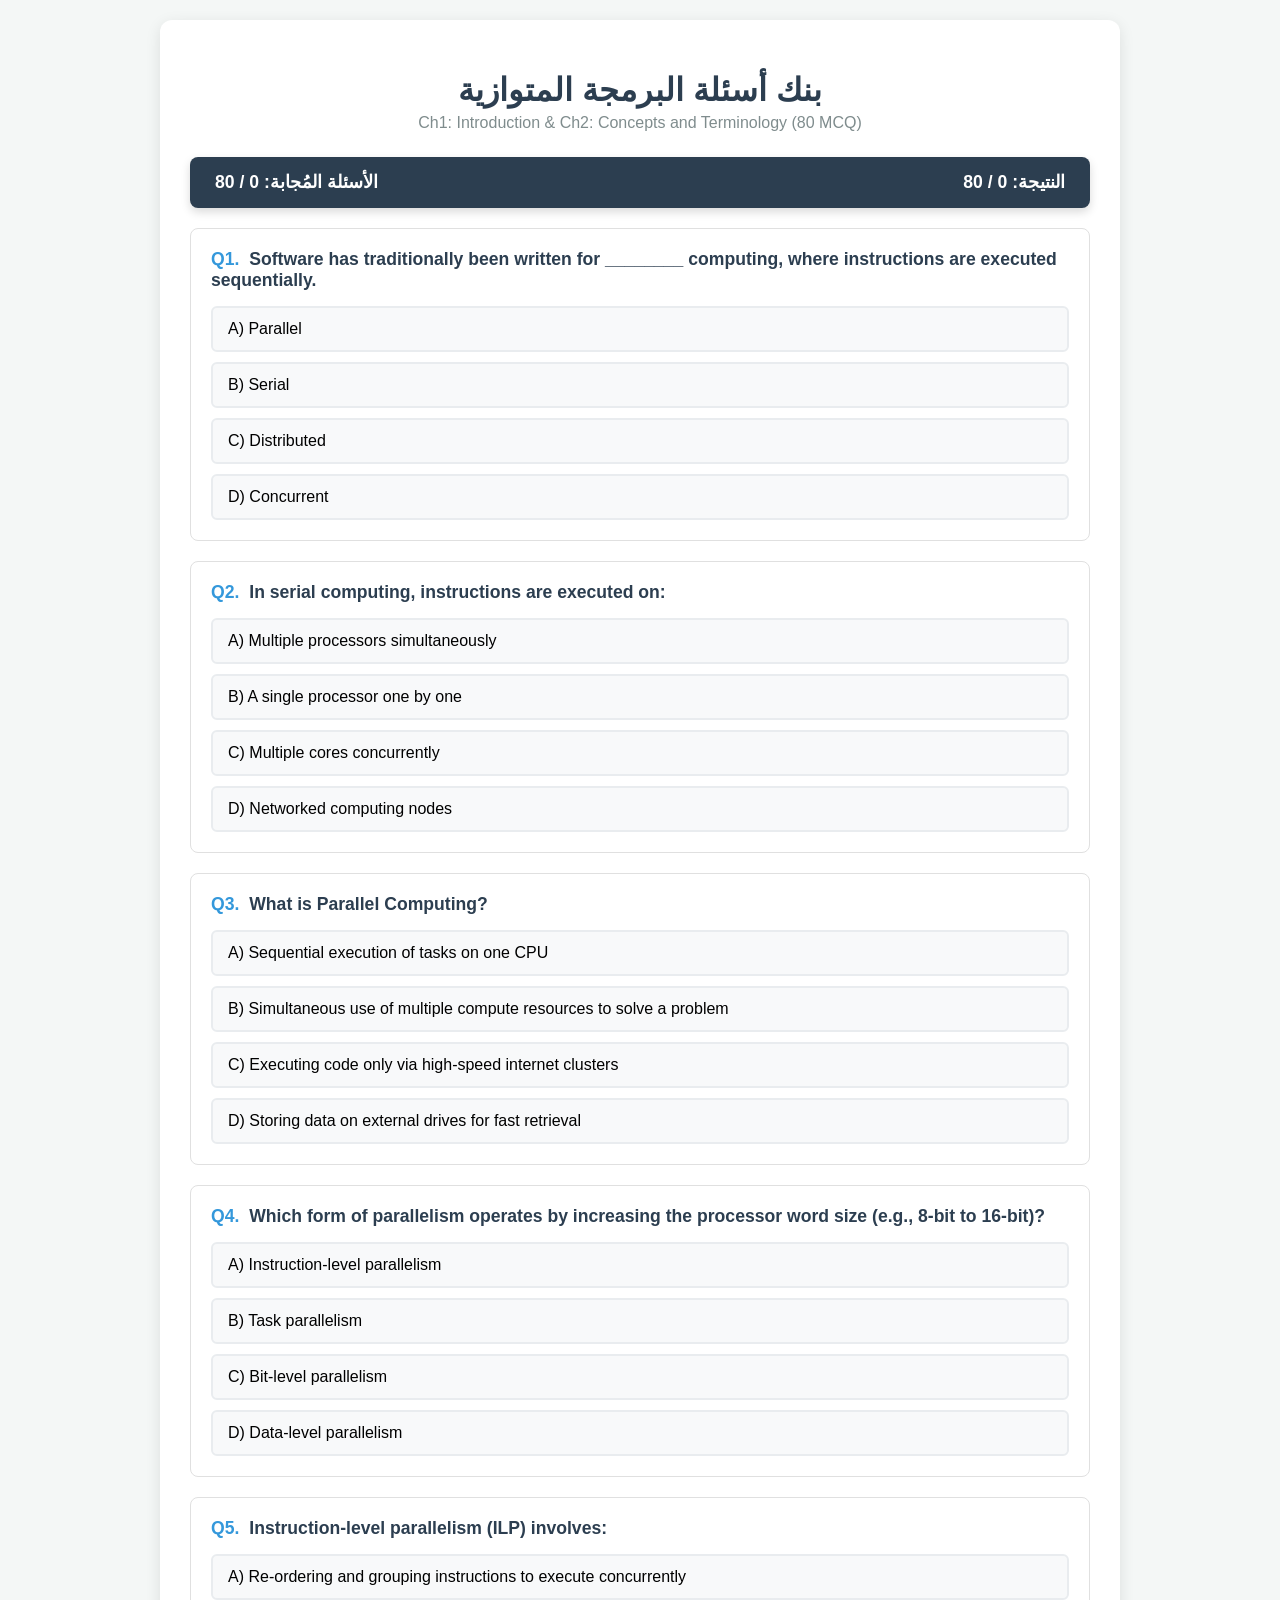
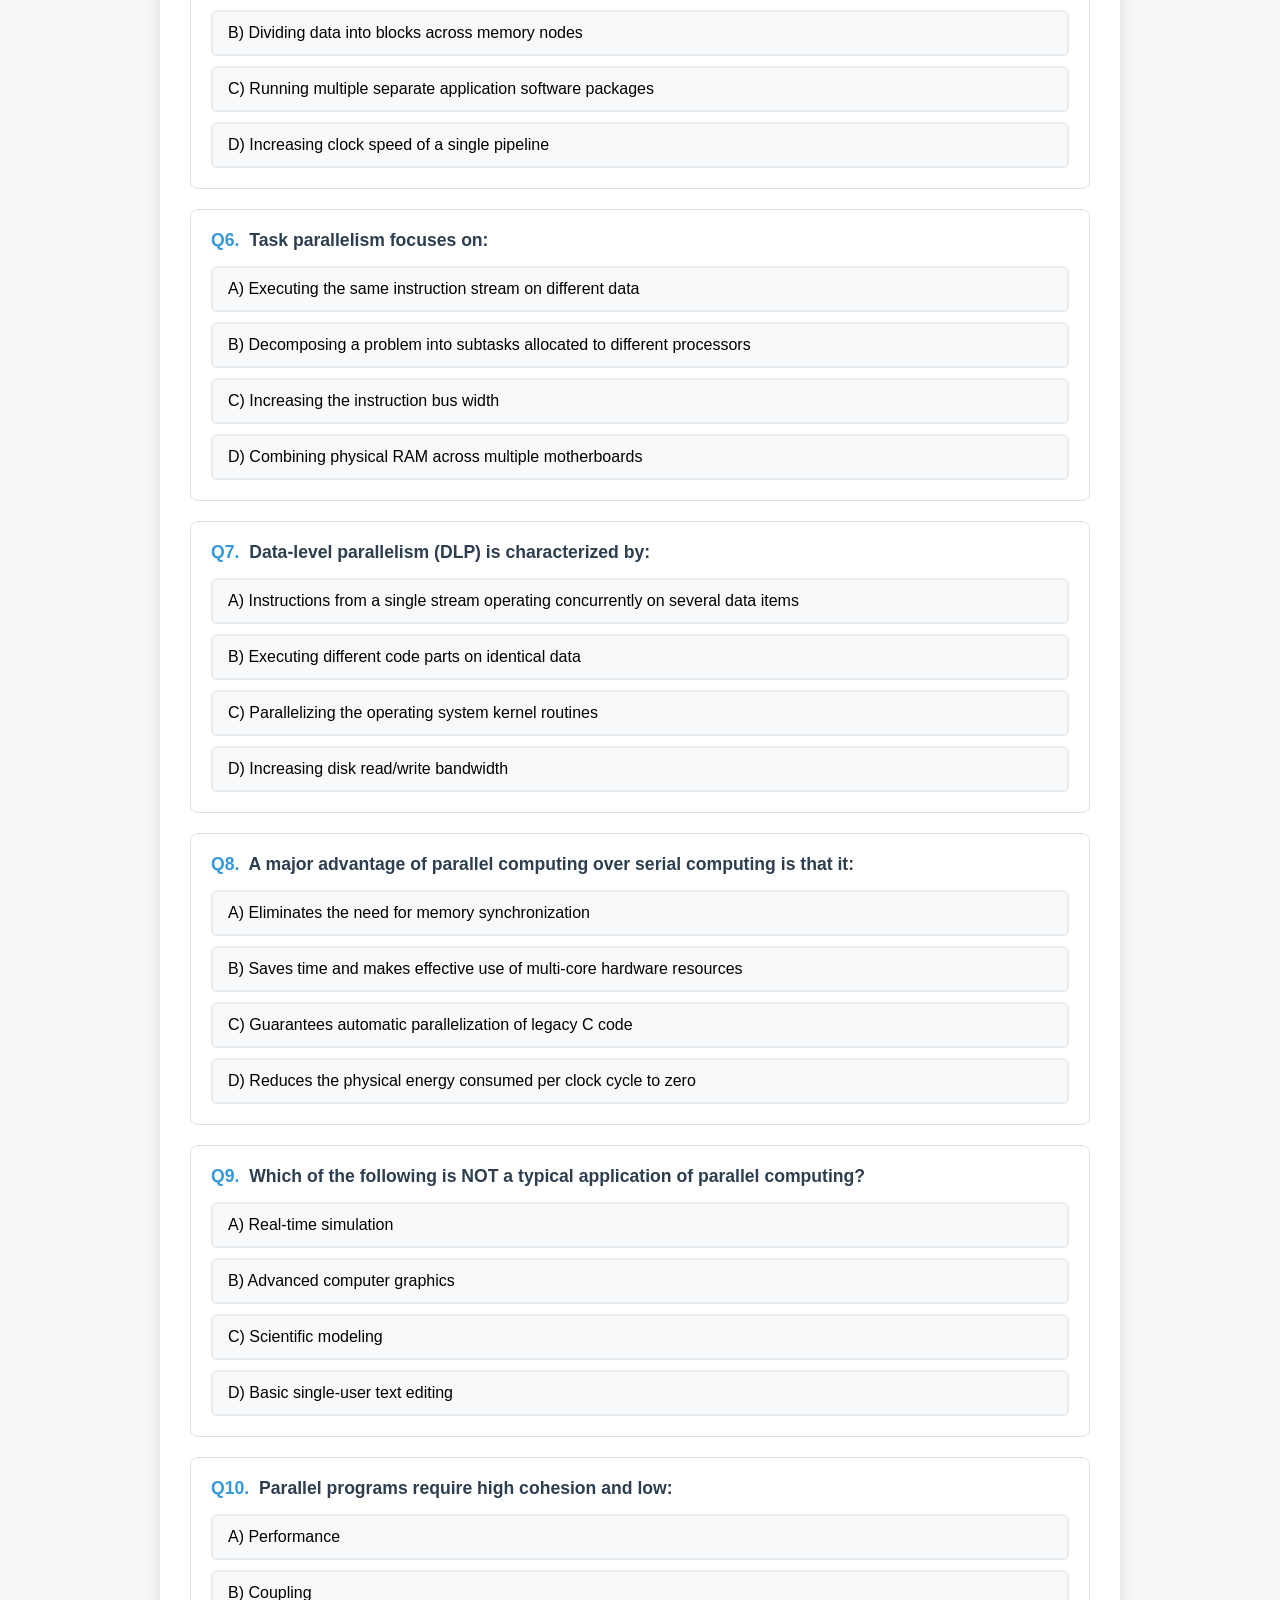
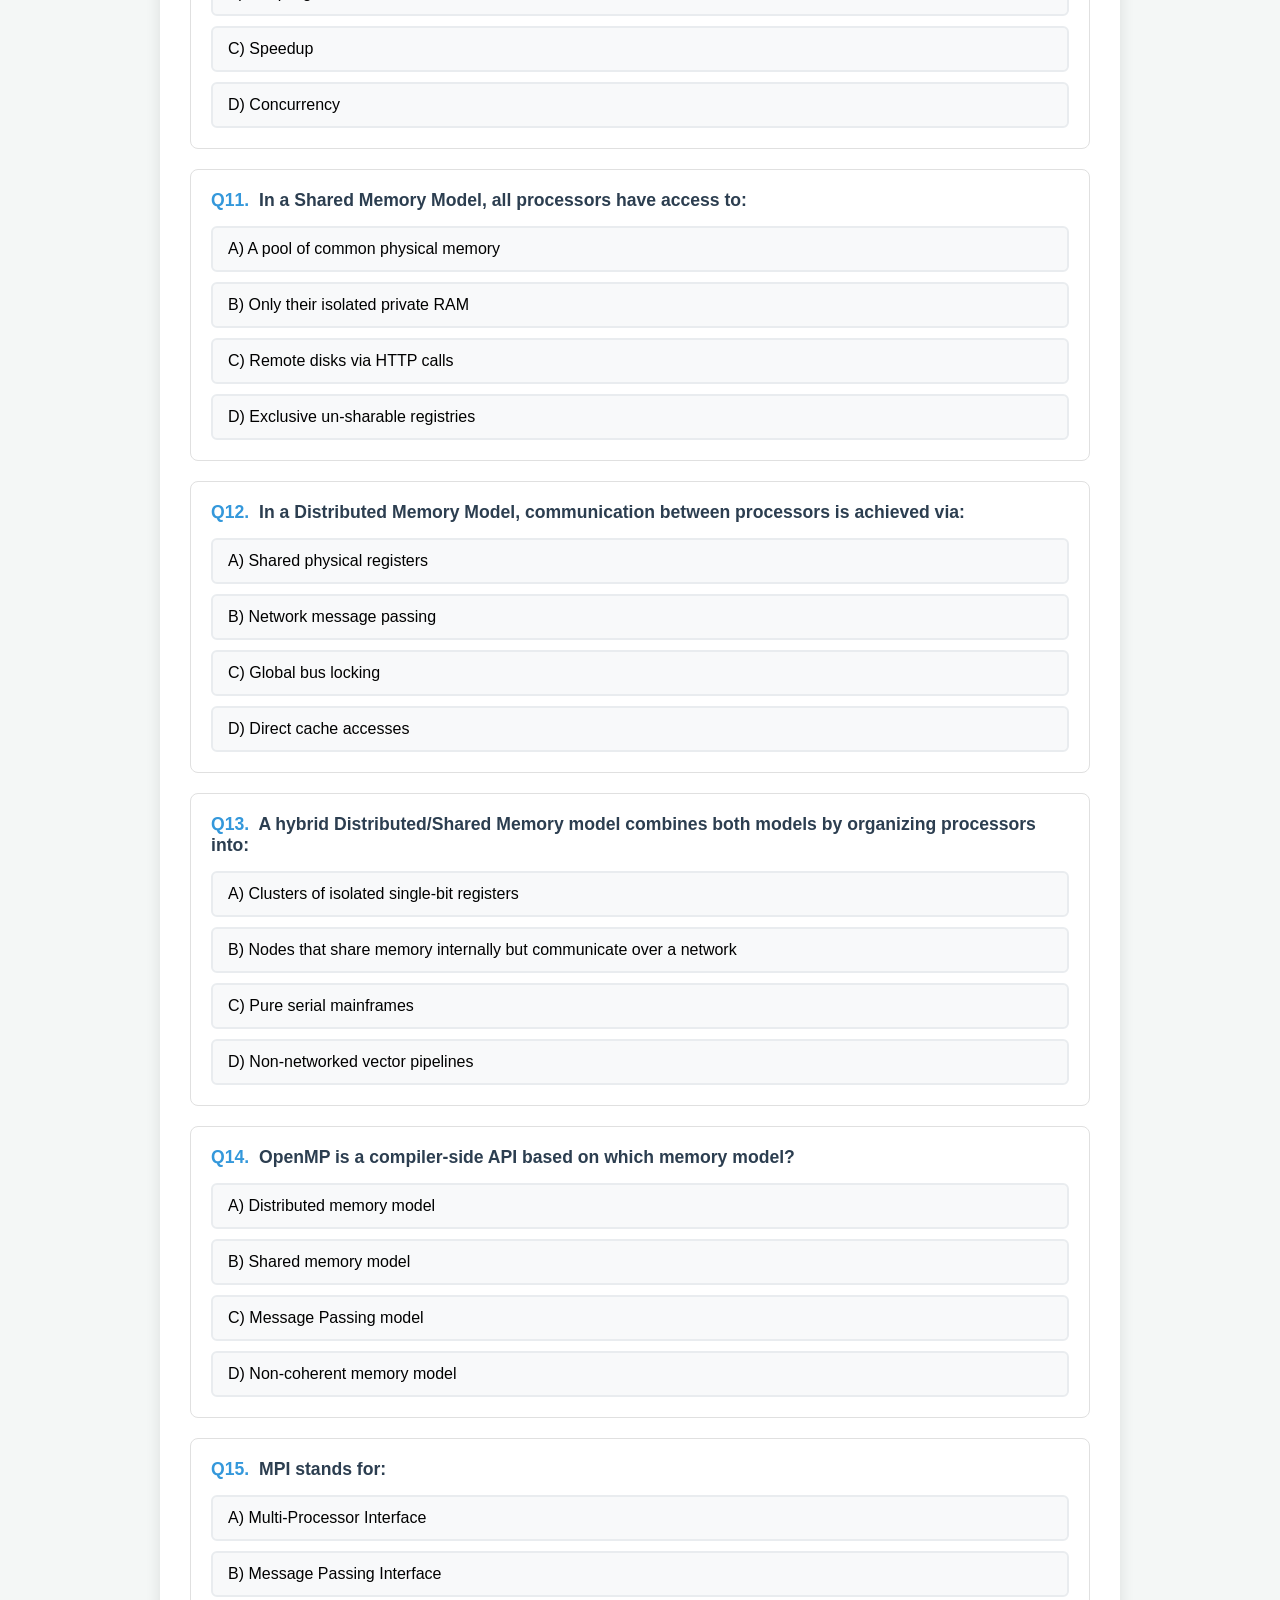
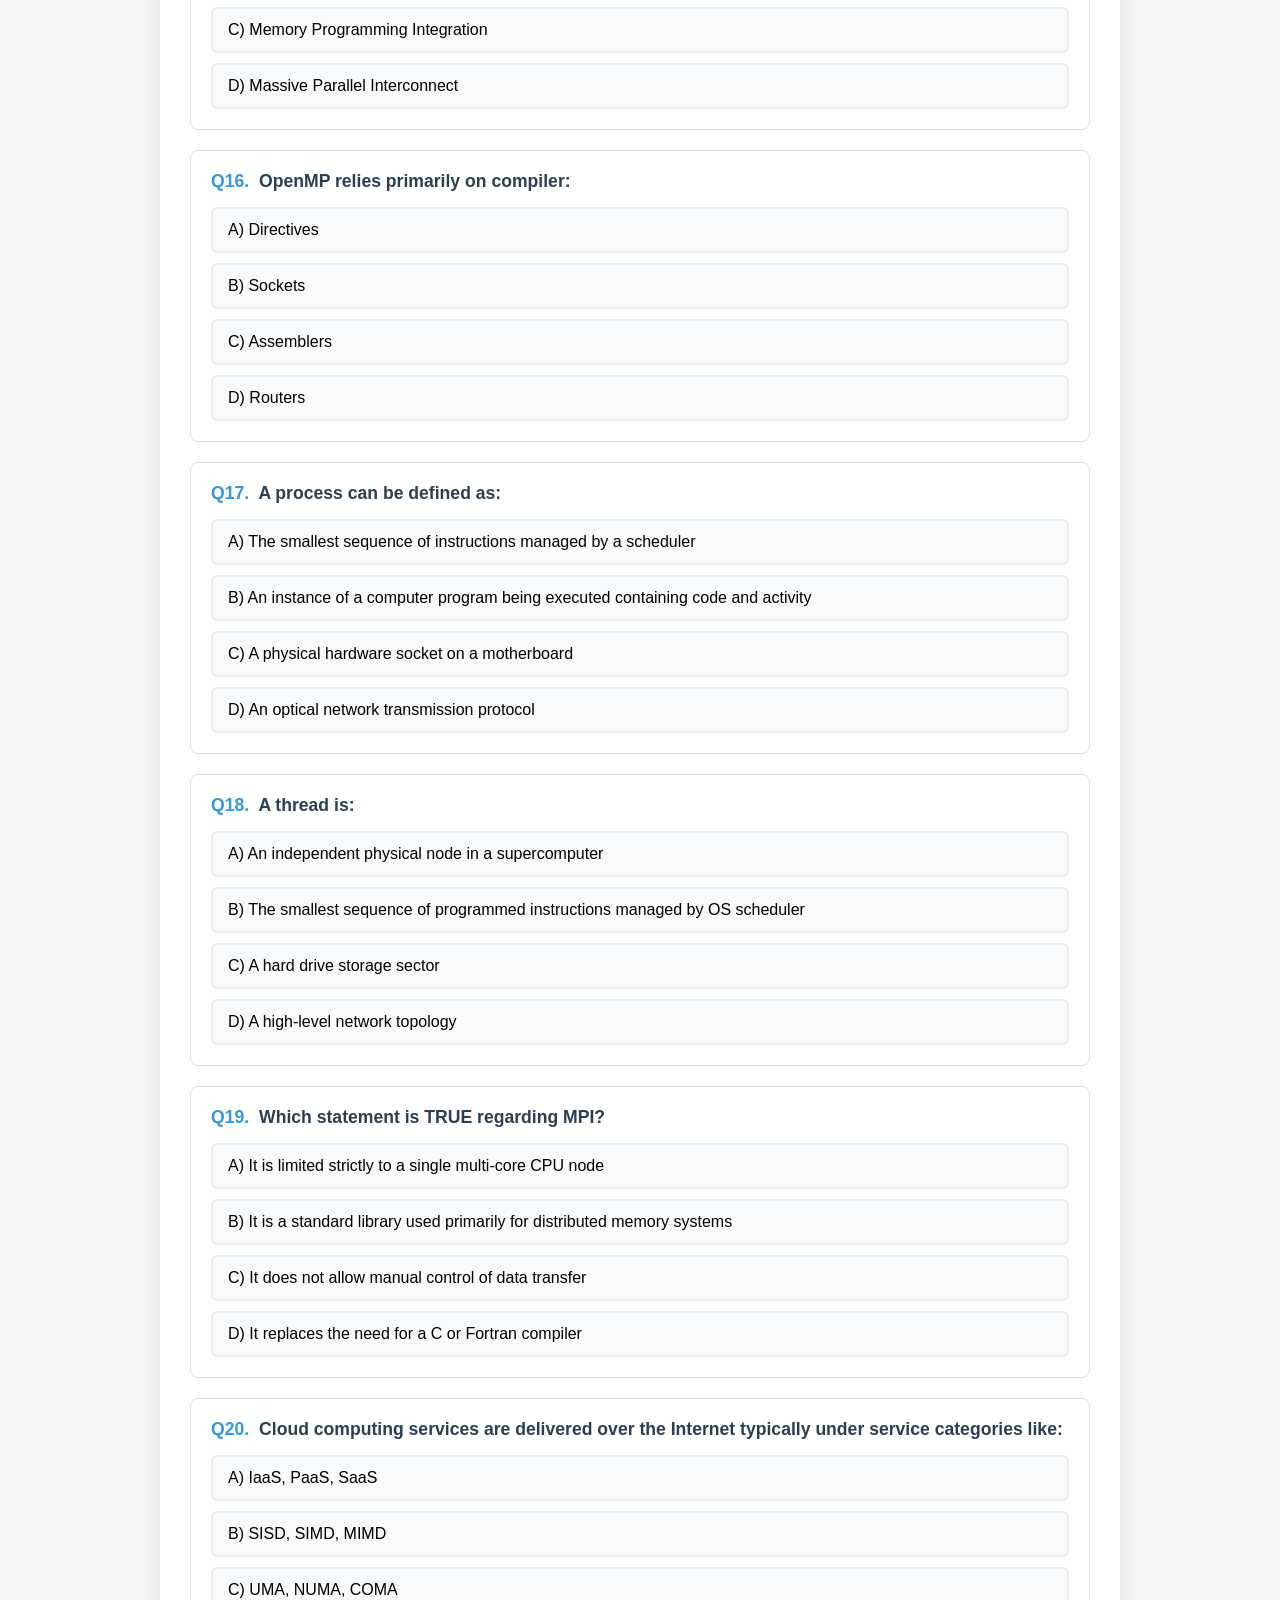
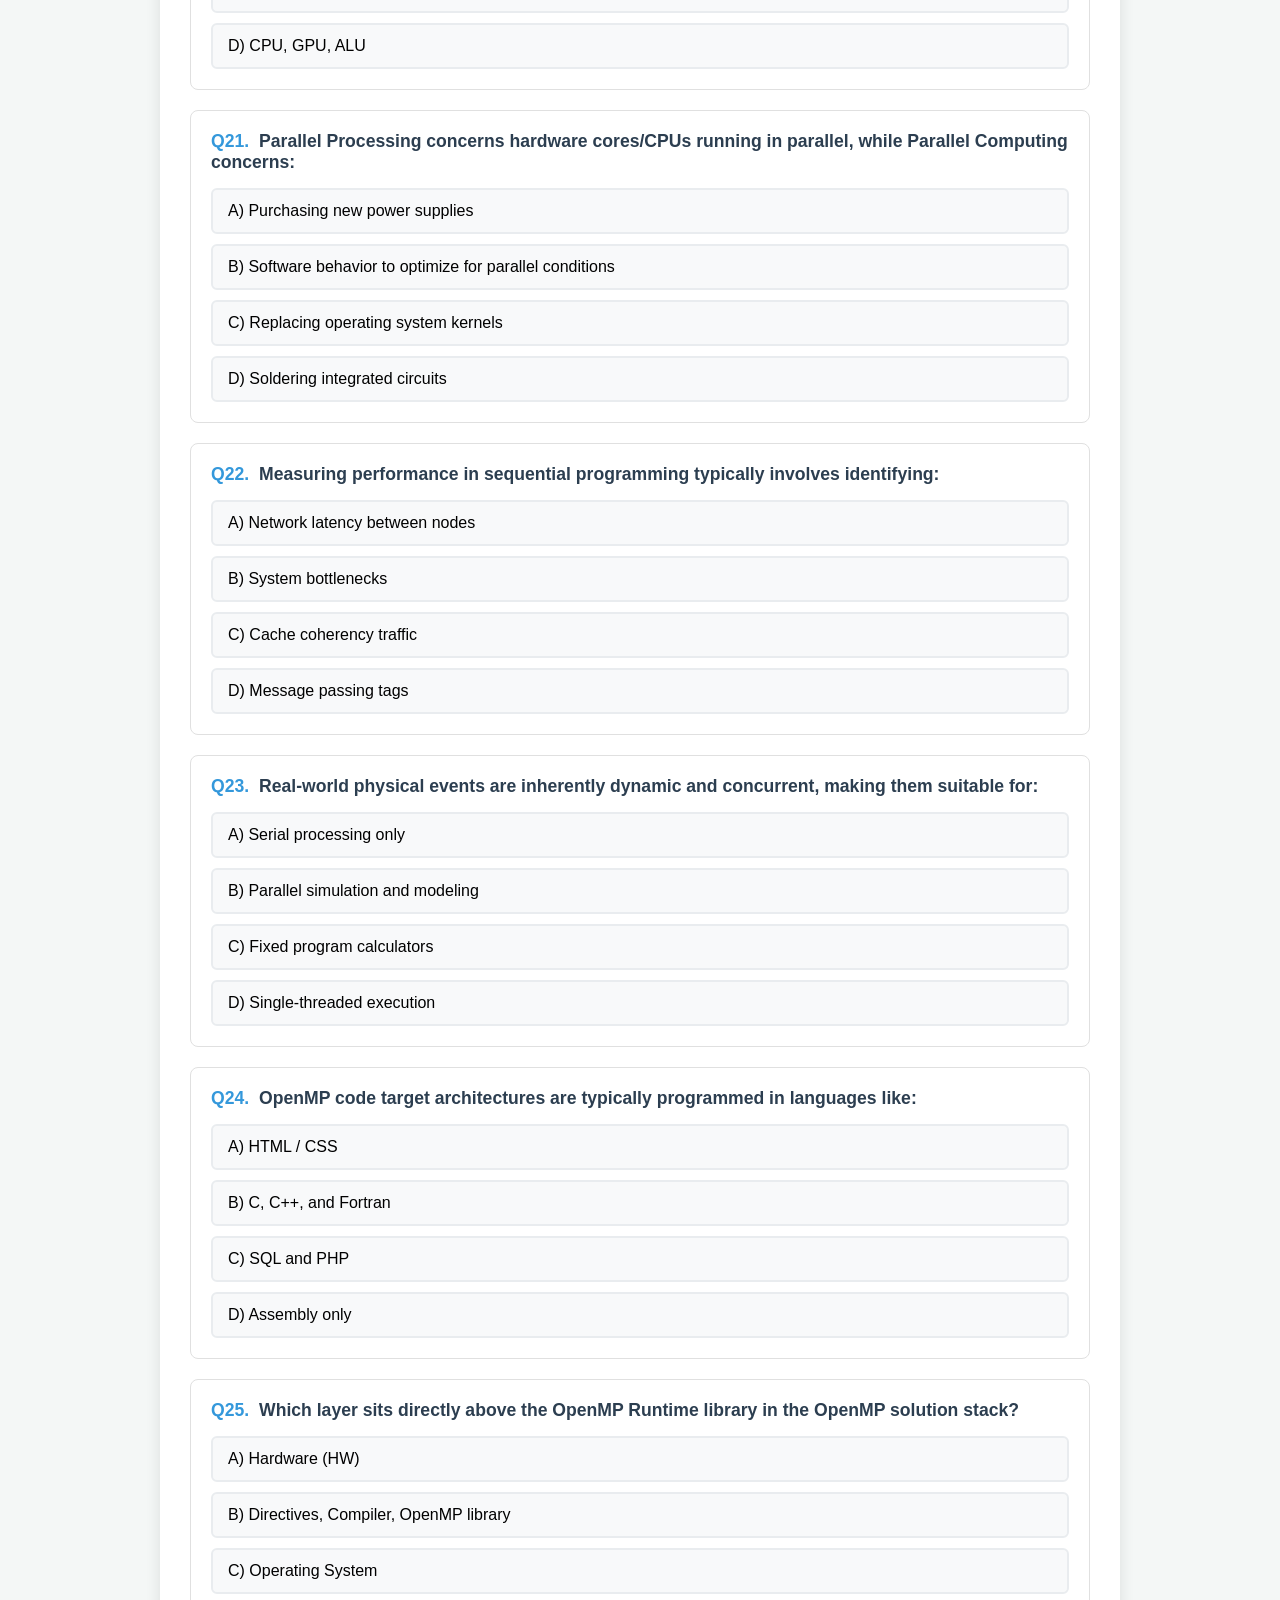
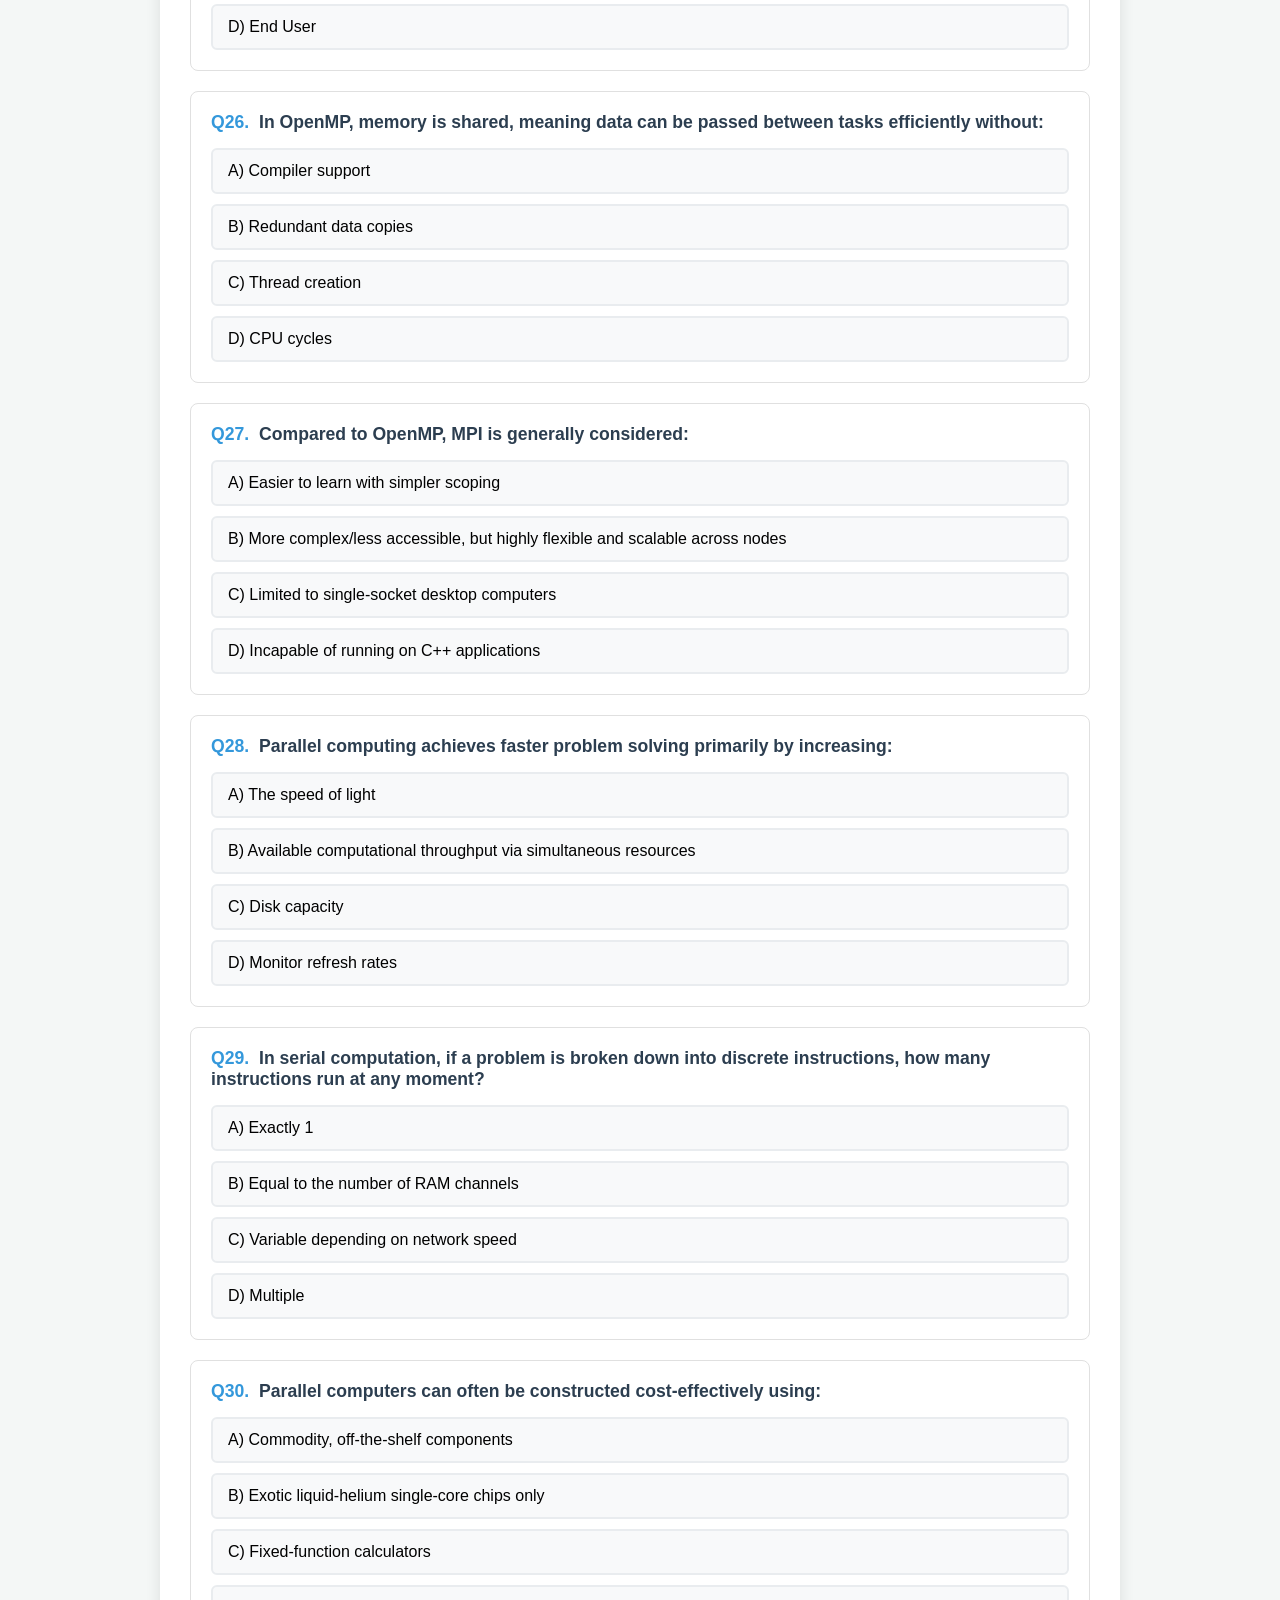
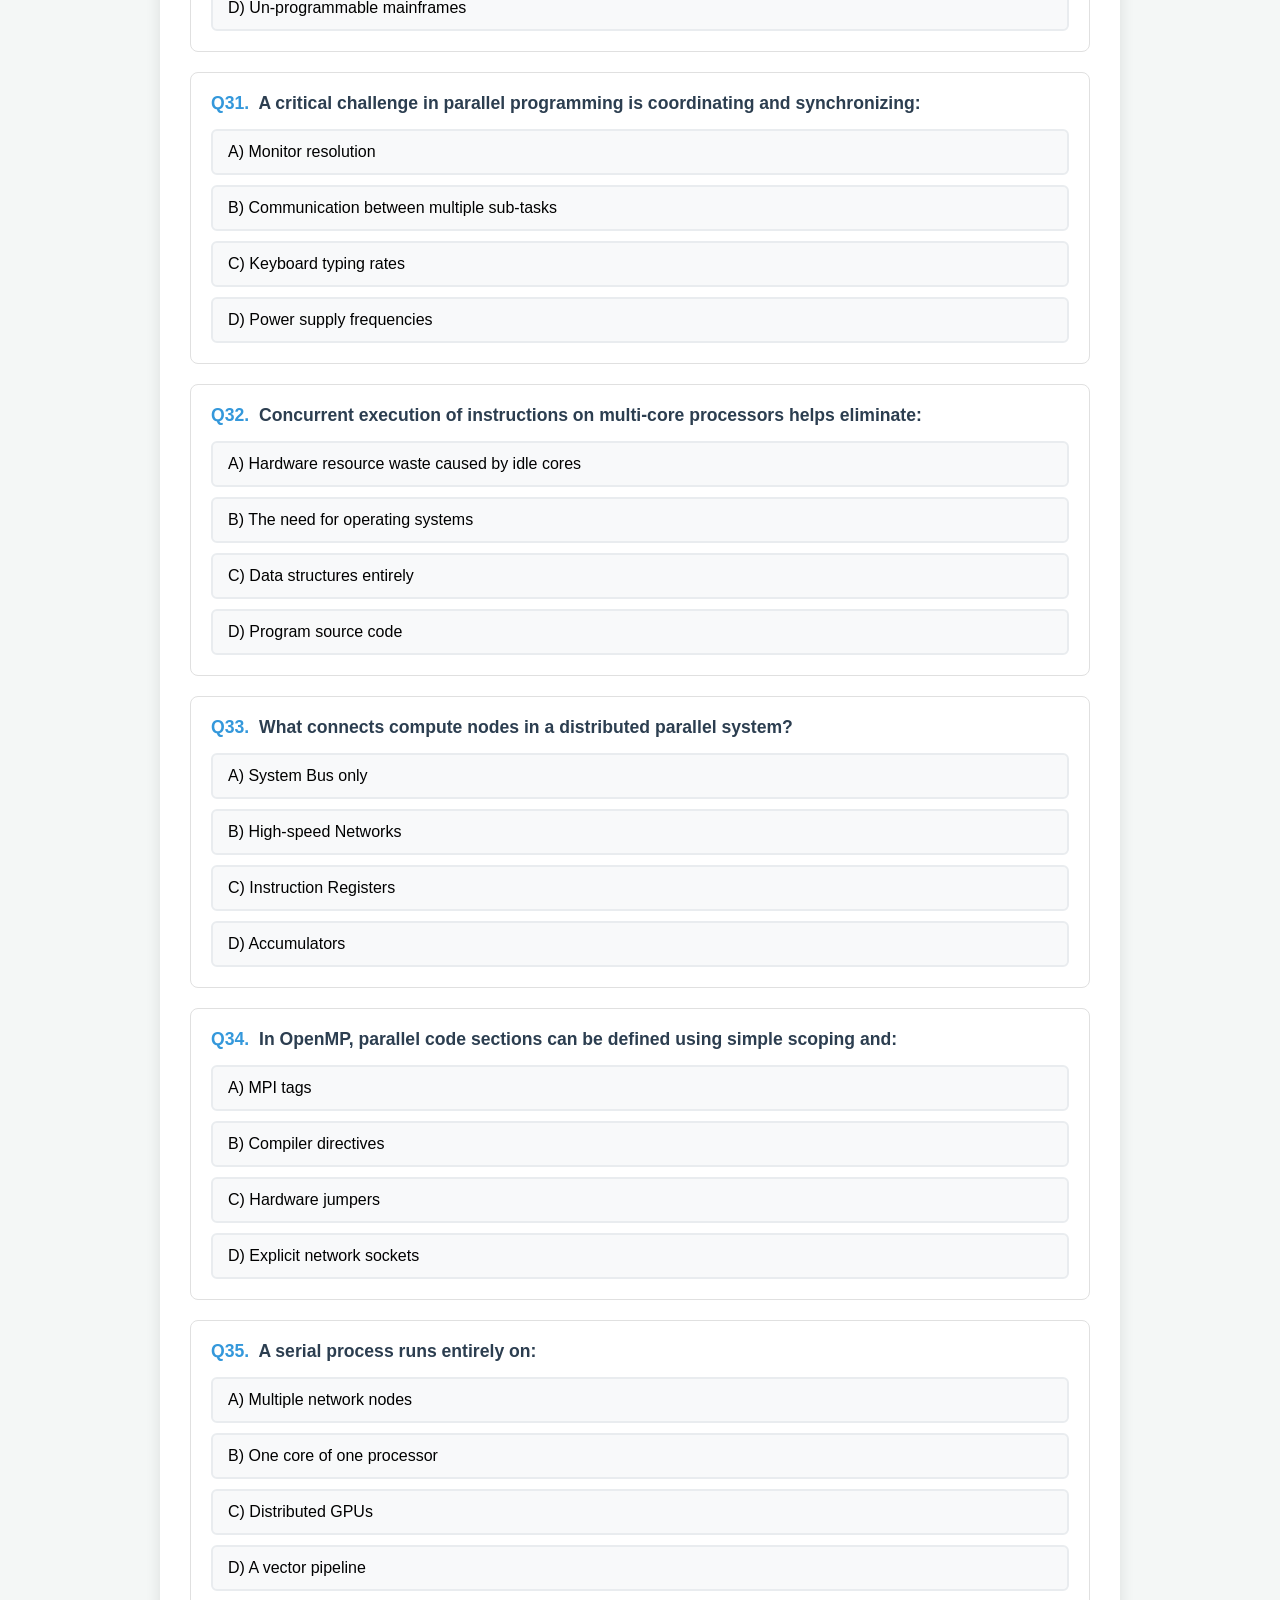
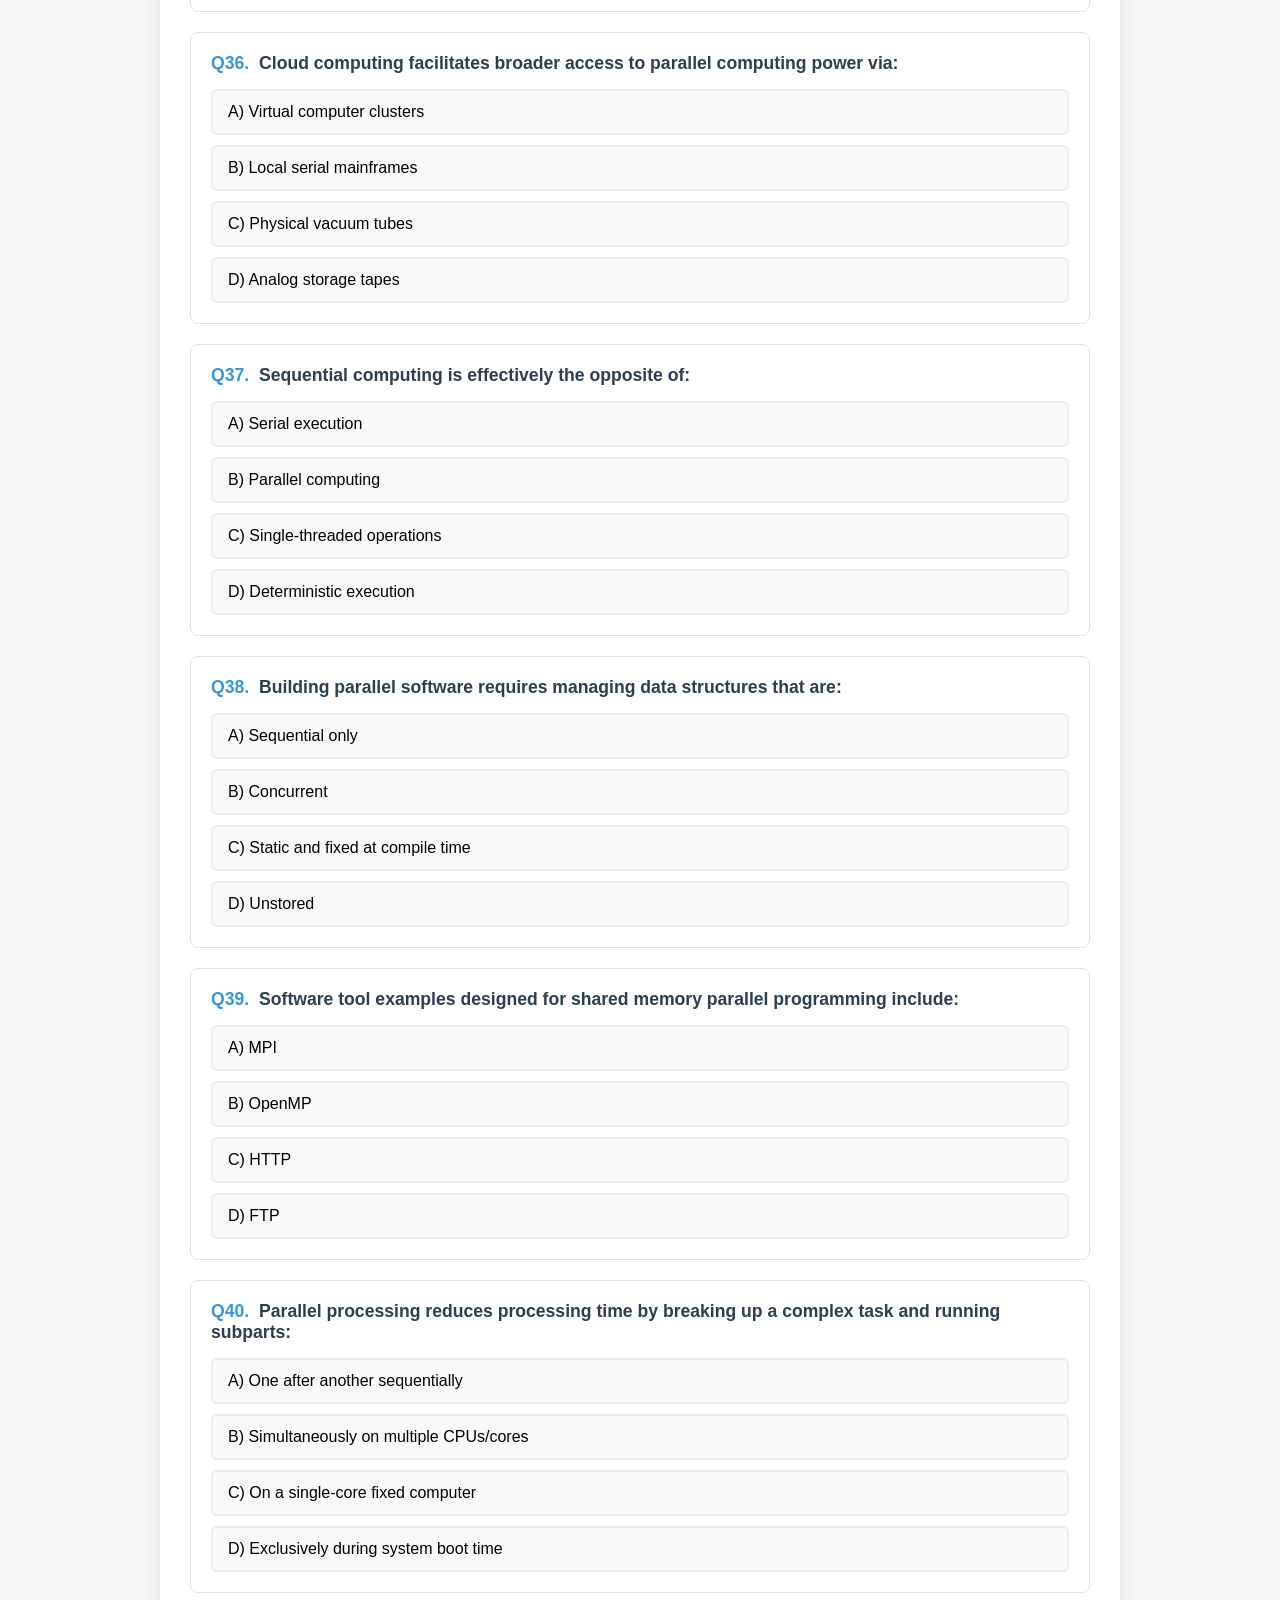
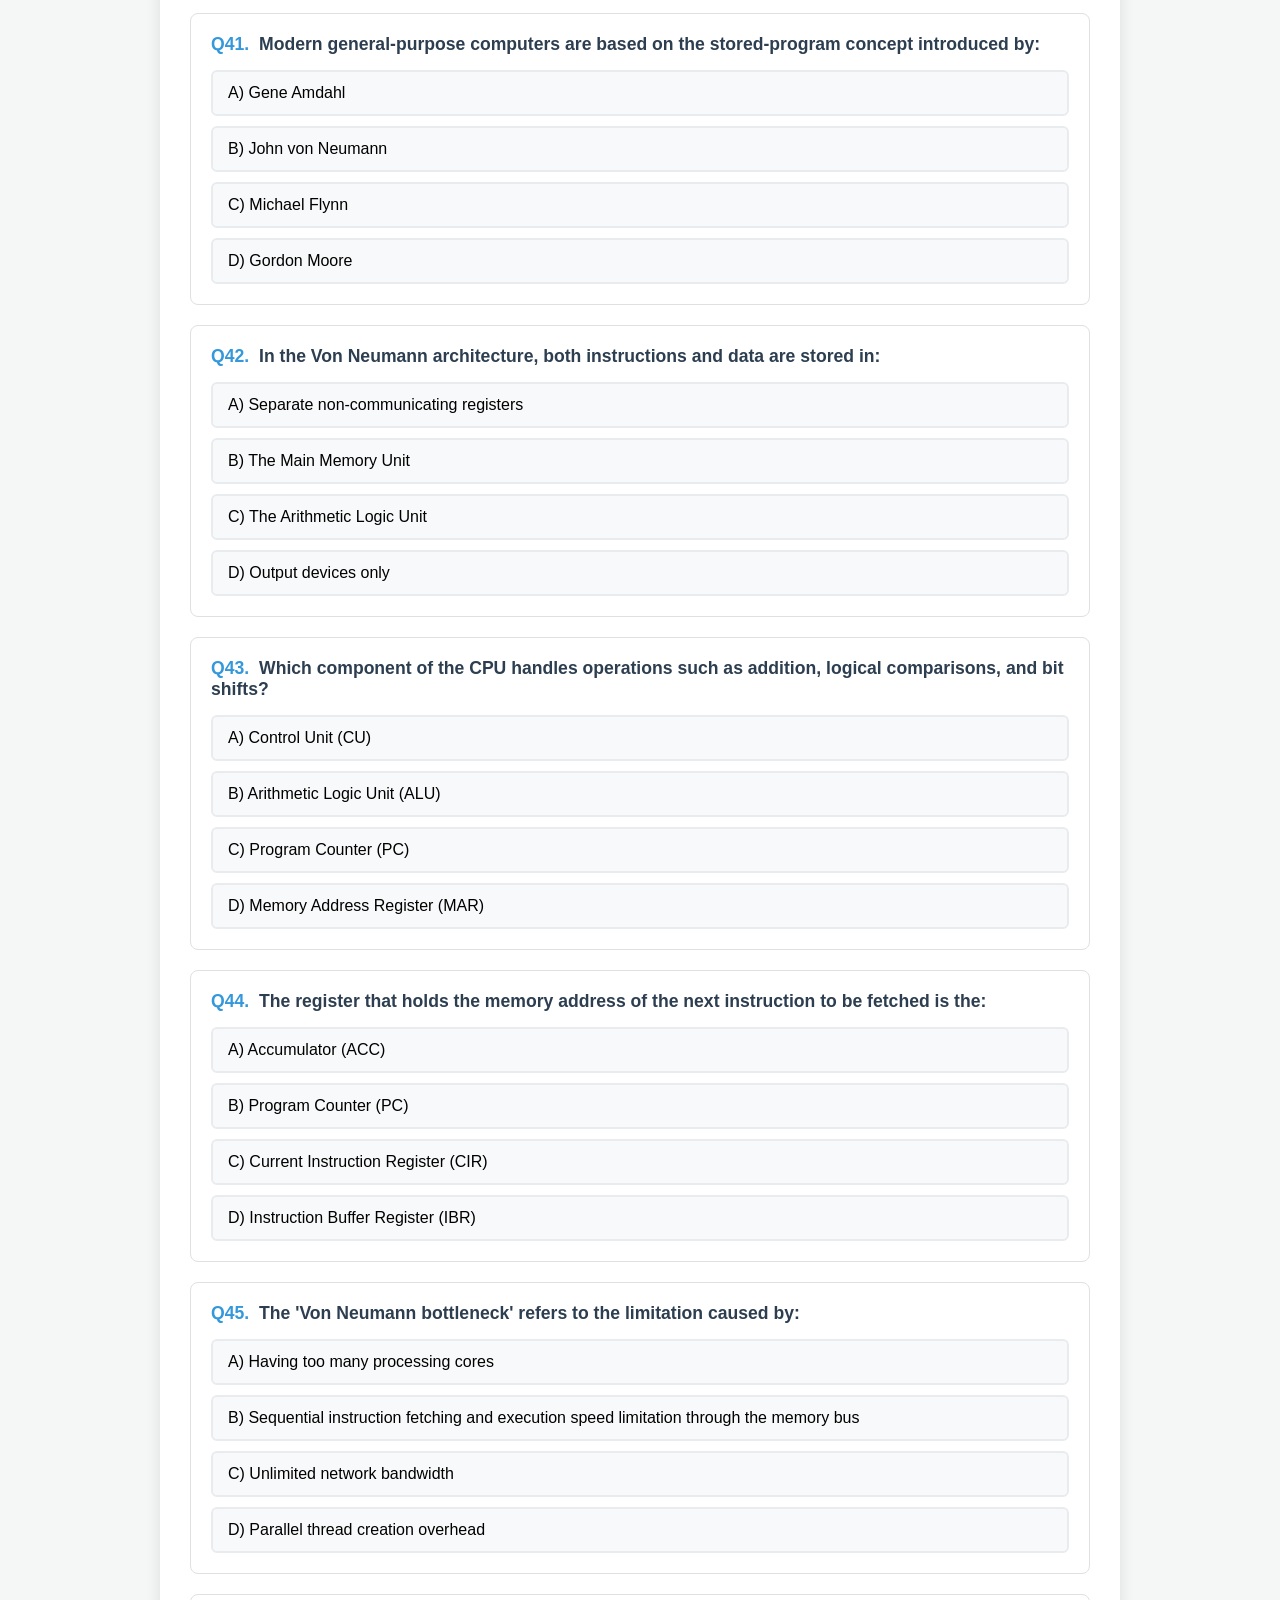
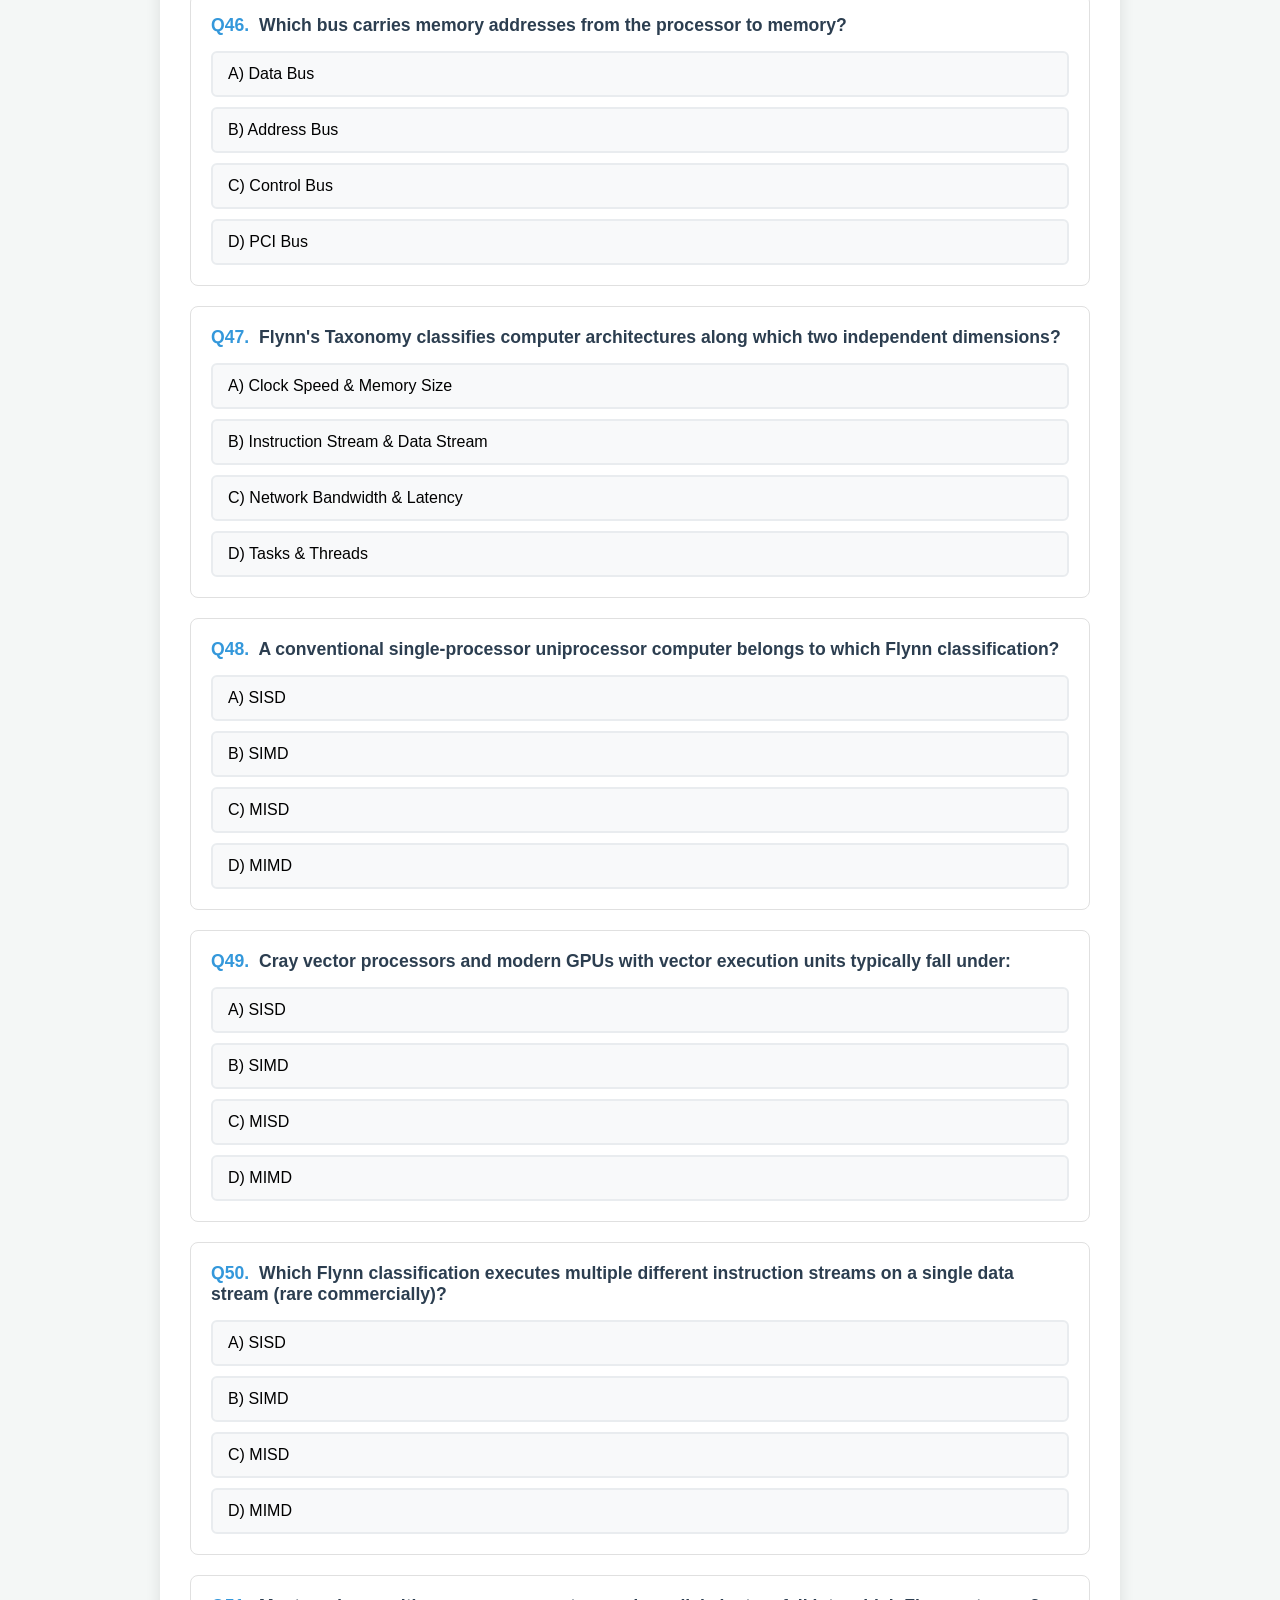
<file: index.html>
<!DOCTYPE html>
<html lang="ar" dir="rtl">
<head>
    <meta charset="UTF-8">
    <meta name="viewport" content="width=device-width, initial-scale=1.0">
    <title>اختبار البرمجة المتوازية - Ch1 & Ch2 (80 سؤال)</title>
    <style>
        :root {
            --primary: #2c3e50;
            --secondary: #3498db;
            --success: #2ecc71;
            --danger: #e74c3c;
            --bg: #f4f7f6;
            --card-bg: #ffffff;
            --text: #333333;
        }

        body {
            font-family: 'Segoe UI', Tahoma, Geneva, Verdana, sans-serif;
            background-color: var(--bg);
            color: var(--text);
            margin: 0;
            padding: 20px;
            direction: rtl;
        }

        .container {
            max-width: 900px;
            margin: 0 auto;
            background: var(--card-bg);
            padding: 30px;
            border-radius: 12px;
            box-shadow: 0 4px 15px rgba(0,0,0,0.1);
        }

        h1 {
            text-align: center;
            color: var(--primary);
            margin-bottom: 5px;
        }

        .subtitle {
            text-align: center;
            color: #7f8c8d;
            margin-bottom: 25px;
        }

        .score-board {
            position: sticky;
            top: 10px;
            background: var(--primary);
            color: white;
            padding: 15px 25px;
            border-radius: 8px;
            display: flex;
            justify-content: space-between;
            align-items: center;
            z-index: 100;
            box-shadow: 0 4px 10px rgba(0,0,0,0.15);
        }

        .score-board div {
            font-size: 1.1rem;
            font-weight: bold;
        }

        .question-card {
            background: #fff;
            border: 1px solid #e0e0e0;
            border-radius: 8px;
            padding: 20px;
            margin-top: 20px;
            transition: all 0.3s ease;
        }

        .question-title {
            font-size: 1.1rem;
            font-weight: bold;
            color: var(--primary);
            margin-bottom: 15px;
            direction: ltr;
            text-align: left;
        }

        .question-title span.q-num {
            color: var(--secondary);
            margin-right: 5px;
        }

        .options-container {
            display: flex;
            flex-direction: column;
            gap: 10px;
            direction: ltr;
        }

        .option-btn {
            background-color: #f8f9fa;
            border: 2px solid #e9ecef;
            border-radius: 6px;
            padding: 12px 15px;
            text-align: left;
            font-size: 1rem;
            cursor: pointer;
            transition: all 0.2s ease;
        }

        .option-btn:hover:not([disabled]) {
            background-color: #e3f2fd;
            border-color: var(--secondary);
        }

        .option-btn.correct {
            background-color: #d4edda !important;
            border-color: var(--success) !important;
            color: #155724 !important;
            font-weight: bold;
        }

        .option-btn.incorrect {
            background-color: #f8d7da !important;
            border-color: var(--danger) !important;
            color: #721c24 !important;
        }

        .feedback {
            margin-top: 12px;
            font-weight: bold;
            font-size: 0.95rem;
            direction: ltr;
            text-align: left;
        }

        .controls {
            margin-top: 30px;
            text-align: center;
        }

        .btn-reset {
            background: var(--secondary);
            color: white;
            border: none;
            padding: 12px 30px;
            font-size: 1.1rem;
            border-radius: 6px;
            cursor: pointer;
            transition: background 0.3s ease;
        }

        .btn-reset:hover {
            background: #2980b9;
        }

        @media (max-width: 600px) {
            .container { padding: 15px; }
            .score-board { flex-direction: column; gap: 8px; text-align: center; }
        }
    </style>
</head>
<body>

<div class="container">
    <h1>بنك أسئلة البرمجة المتوازية</h1>
    <div class="subtitle">Ch1: Introduction & Ch2: Concepts and Terminology (80 MCQ)</div>

    <div class="score-board">
        <div>النتيجة: <span id="score">0</span> / 80</div>
        <div>الأسئلة المُجابة: <span id="answered">0</span> / 80</div>
    </div>

    <div id="quiz-container"></div>

    <div class="controls">
        <button class="btn-reset" onclick="resetQuiz()">إعادة الاختبار 🔄</button>
    </div>
</div>

<script>
const quizData = [
    // --- CH1: Introduction to Parallel Computing (1 - 40) ---
    {
        q: "1. Software has traditionally been written for ________ computing, where instructions are executed sequentially.",
        options: ["Parallel", "Serial", "Distributed", "Concurrent"],
        correct: 1
    },
    {
        q: "2. In serial computing, instructions are executed on:",
        options: ["Multiple processors simultaneously", "A single processor one by one", "Multiple cores concurrently", "Networked computing nodes"],
        correct: 1
    },
    {
        q: "3. What is Parallel Computing?",
        options: [
            "Sequential execution of tasks on one CPU",
            "Simultaneous use of multiple compute resources to solve a problem",
            "Executing code only via high-speed internet clusters",
            "Storing data on external drives for fast retrieval"
        ],
        correct: 1
    },
    {
        q: "4. Which form of parallelism operates by increasing the processor word size (e.g., 8-bit to 16-bit)?",
        options: ["Instruction-level parallelism", "Task parallelism", "Bit-level parallelism", "Data-level parallelism"],
        correct: 2
    },
    {
        q: "5. Instruction-level parallelism (ILP) involves:",
        options: [
            "Re-ordering and grouping instructions to execute concurrently",
            "Dividing data into blocks across memory nodes",
            "Running multiple separate application software packages",
            "Increasing clock speed of a single pipeline"
        ],
        correct: 0
    },
    {
        q: "6. Task parallelism focuses on:",
        options: [
            "Executing the same instruction stream on different data",
            "Decomposing a problem into subtasks allocated to different processors",
            "Increasing the instruction bus width",
            "Combining physical RAM across multiple motherboards"
        ],
        correct: 1
    },
    {
        q: "7. Data-level parallelism (DLP) is characterized by:",
        options: [
            "Instructions from a single stream operating concurrently on several data items",
            "Executing different code parts on identical data",
            "Parallelizing the operating system kernel routines",
            "Increasing disk read/write bandwidth"
        ],
        correct: 0
    },
    {
        q: "8. A major advantage of parallel computing over serial computing is that it:",
        options: [
            "Eliminates the need for memory synchronization",
            "Saves time and makes effective use of multi-core hardware resources",
            "Guarantees automatic parallelization of legacy C code",
            "Reduces the physical energy consumed per clock cycle to zero"
        ],
        correct: 1
    },
    {
        q: "9. Which of the following is NOT a typical application of parallel computing?",
        options: ["Real-time simulation", "Advanced computer graphics", "Scientific modeling", "Basic single-user text editing"],
        correct: 3
    },
    {
        q: "10. Parallel programs require high cohesion and low:",
        options: ["Performance", "Coupling", "Speedup", "Concurrency"],
        correct: 1
    },
    {
        q: "11. In a Shared Memory Model, all processors have access to:",
        options: ["A pool of common physical memory", "Only their isolated private RAM", "Remote disks via HTTP calls", "Exclusive un-sharable registries"],
        correct: 0
    },
    {
        q: "12. In a Distributed Memory Model, communication between processors is achieved via:",
        options: ["Shared physical registers", "Network message passing", "Global bus locking", "Direct cache accesses"],
        correct: 1
    },
    {
        q: "13. A hybrid Distributed/Shared Memory model combines both models by organizing processors into:",
        options: ["Clusters of isolated single-bit registers", "Nodes that share memory internally but communicate over a network", "Pure serial mainframes", "Non-networked vector pipelines"],
        correct: 1
    },
    {
        q: "14. OpenMP is a compiler-side API based on which memory model?",
        options: ["Distributed memory model", "Shared memory model", "Message Passing model", "Non-coherent memory model"],
        correct: 1
    },
    {
        q: "15. MPI stands for:",
        options: ["Multi-Processor Interface", "Message Passing Interface", "Memory Programming Integration", "Massive Parallel Interconnect"],
        correct: 1
    },
    {
        q: "16. OpenMP relies primarily on compiler:",
        options: ["Directives", "Sockets", "Assemblers", "Routers"],
        correct: 0
    },
    {
        q: "17. A process can be defined as:",
        options: ["The smallest sequence of instructions managed by a scheduler", "An instance of a computer program being executed containing code and activity", "A physical hardware socket on a motherboard", "An optical network transmission protocol"],
        correct: 1
    },
    {
        q: "18. A thread is:",
        options: ["An independent physical node in a supercomputer", "The smallest sequence of programmed instructions managed by OS scheduler", "A hard drive storage sector", "A high-level network topology"],
        correct: 1
    },
    {
        q: "19. Which statement is TRUE regarding MPI?",
        options: ["It is limited strictly to a single multi-core CPU node", "It is a standard library used primarily for distributed memory systems", "It does not allow manual control of data transfer", "It replaces the need for a C or Fortran compiler"],
        correct: 1
    },
    {
        q: "20. Cloud computing services are delivered over the Internet typically under service categories like:",
        options: ["IaaS, PaaS, SaaS", "SISD, SIMD, MIMD", "UMA, NUMA, COMA", "CPU, GPU, ALU"],
        correct: 0
    },
    {
        q: "21. Parallel Processing concerns hardware cores/CPUs running in parallel, while Parallel Computing concerns:",
        options: ["Purchasing new power supplies", "Software behavior to optimize for parallel conditions", "Replacing operating system kernels", "Soldering integrated circuits"],
        correct: 1
    },
    {
        q: "22. Measuring performance in sequential programming typically involves identifying:",
        options: ["Network latency between nodes", "System bottlenecks", "Cache coherency traffic", "Message passing tags"],
        correct: 1
    },
    {
        q: "23. Real-world physical events are inherently dynamic and concurrent, making them suitable for:",
        options: ["Serial processing only", "Parallel simulation and modeling", "Fixed program calculators", "Single-threaded execution"],
        correct: 1
    },
    {
        q: "24. OpenMP code target architectures are typically programmed in languages like:",
        options: ["HTML / CSS", "C, C++, and Fortran", "SQL and PHP", "Assembly only"],
        correct: 1
    },
    {
        q: "25. Which layer sits directly above the OpenMP Runtime library in the OpenMP solution stack?",
        options: ["Hardware (HW)", "Directives, Compiler, OpenMP library", "Operating System", "End User"],
        correct: 1
    },
    {
        q: "26. In OpenMP, memory is shared, meaning data can be passed between tasks efficiently without:",
        options: ["Compiler support", "Redundant data copies", "Thread creation", "CPU cycles"],
        correct: 1
    },
    {
        q: "27. Compared to OpenMP, MPI is generally considered:",
        options: ["Easier to learn with simpler scoping", "More complex/less accessible, but highly flexible and scalable across nodes", "Limited to single-socket desktop computers", "Incapable of running on C++ applications"],
        correct: 1
    },
    {
        q: "28. Parallel computing achieves faster problem solving primarily by increasing:",
        options: ["The speed of light", "Available computational throughput via simultaneous resources", "Disk capacity", "Monitor refresh rates"],
        correct: 1
    },
    {
        q: "29. In serial computation, if a problem is broken down into discrete instructions, how many instructions run at any moment?",
        options: ["Exactly 1", "Equal to the number of RAM channels", "Variable depending on network speed", "Multiple"],
        correct: 0
    },
    {
        q: "30. Parallel computers can often be constructed cost-effectively using:",
        options: ["Commodity, off-the-shelf components", "Exotic liquid-helium single-core chips only", "Fixed-function calculators", "Un-programmable mainframes"],
        correct: 0
    },
    {
        q: "31. A critical challenge in parallel programming is coordinating and synchronizing:",
        options: ["Monitor resolution", "Communication between multiple sub-tasks", "Keyboard typing rates", "Power supply frequencies"],
        correct: 1
    },
    {
        q: "32. Concurrent execution of instructions on multi-core processors helps eliminate:",
        options: ["Hardware resource waste caused by idle cores", "The need for operating systems", "Data structures entirely", "Program source code"],
        correct: 0
    },
    {
        q: "33. What connects compute nodes in a distributed parallel system?",
        options: ["System Bus only", "High-speed Networks", "Instruction Registers", "Accumulators"],
        correct: 1
    },
    {
        q: "34. In OpenMP, parallel code sections can be defined using simple scoping and:",
        options: ["MPI tags", "Compiler directives", "Hardware jumpers", "Explicit network sockets"],
        correct: 1
    },
    {
        q: "35. A serial process runs entirely on:",
        options: ["Multiple network nodes", "One core of one processor", "Distributed GPUs", "A vector pipeline"],
        correct: 1
    },
    {
        q: "36. Cloud computing facilitates broader access to parallel computing power via:",
        options: ["Virtual computer clusters", "Local serial mainframes", "Physical vacuum tubes", "Analog storage tapes"],
        correct: 0
    },
    {
        q: "37. Sequential computing is effectively the opposite of:",
        options: ["Serial execution", "Parallel computing", "Single-threaded operations", "Deterministic execution"],
        correct: 1
    },
    {
        q: "38. Building parallel software requires managing data structures that are:",
        options: ["Sequential only", "Concurrent", "Static and fixed at compile time", "Unstored"],
        correct: 1
    },
    {
        q: "39. Software tool examples designed for shared memory parallel programming include:",
        options: ["MPI", "OpenMP", "HTTP", "FTP"],
        correct: 1
    },
    {
        q: "40. Parallel processing reduces processing time by breaking up a complex task and running subparts:",
        options: ["One after another sequentially", "Simultaneously on multiple CPUs/cores", "On a single-core fixed computer", "Exclusively during system boot time"],
        correct: 1
    },

    // --- CH2: Concepts and Terminology (41 - 80) ---
    {
        q: "41. Modern general-purpose computers are based on the stored-program concept introduced by:",
        options: ["Gene Amdahl", "John von Neumann", "Michael Flynn", "Gordon Moore"],
        correct: 1
    },
    {
        q: "42. In the Von Neumann architecture, both instructions and data are stored in:",
        options: ["Separate non-communicating registers", "The Main Memory Unit", "The Arithmetic Logic Unit", "Output devices only"],
        correct: 1
    },
    {
        q: "43. Which component of the CPU handles operations such as addition, logical comparisons, and bit shifts?",
        options: ["Control Unit (CU)", "Arithmetic Logic Unit (ALU)", "Program Counter (PC)", "Memory Address Register (MAR)"],
        correct: 1
    },
    {
        q: "44. The register that holds the memory address of the next instruction to be fetched is the:",
        options: ["Accumulator (ACC)", "Program Counter (PC)", "Current Instruction Register (CIR)", "Instruction Buffer Register (IBR)"],
        correct: 1
    },
    {
        q: "45. The 'Von Neumann bottleneck' refers to the limitation caused by:",
        options: ["Having too many processing cores", "Sequential instruction fetching and execution speed limitation through the memory bus", "Unlimited network bandwidth", "Parallel thread creation overhead"],
        correct: 1
    },
    {
        q: "46. Which bus carries memory addresses from the processor to memory?",
        options: ["Data Bus", "Address Bus", "Control Bus", "PCI Bus"],
        correct: 1
    },
    {
        q: "47. Flynn's Taxonomy classifies computer architectures along which two independent dimensions?",
        options: ["Clock Speed & Memory Size", "Instruction Stream & Data Stream", "Network Bandwidth & Latency", "Tasks & Threads"],
        correct: 1
    },
    {
        q: "48. A conventional single-processor uniprocessor computer belongs to which Flynn classification?",
        options: ["SISD", "SIMD", "MISD", "MIMD"],
        correct: 0
    },
    {
        q: "49. Cray vector processors and modern GPUs with vector execution units typically fall under:",
        options: ["SISD", "SIMD", "MISD", "MIMD"],
        correct: 1
    },
    {
        q: "50. Which Flynn classification executes multiple different instruction streams on a single data stream (rare commercially)?",
        options: ["SISD", "SIMD", "MISD", "MIMD"],
        correct: 2
    },
    {
        q: "51. Most modern multi-core supercomputers and parallel clusters fall into which Flynn category?",
        options: ["SISD", "SIMD", "MISD", "MIMD"],
        correct: 3
    },
    {
        q: "52. In SIMD systems, execution across processing units is typically:",
        options: ["Asynchronous and non-deterministic", "Synchronous (lockstep)", "Distributed over internet nodes only", "Sequential"],
        correct: 1
    },
    {
        q: "53. Shared-memory MIMD systems are also commonly known as:",
        options: ["Loosely coupled multiprocessor systems", "Tightly coupled multiprocessor systems", "Distributed cluster nodes", "Massively parallel NORMA systems"],
        correct: 1
    },
    {
        q: "54. Distributed-memory MIMD systems communicate using:",
        options: ["Shared global RAM addresses", "Interconnection networks (IPC)", "Instruction Buffer Registers", "Single bus control lines"],
        correct: 1
    },
    {
        q: "55. A standalone 'computer in a box' comprising processors, memory, and network interfaces in a cluster is called a:",
        options: ["Task", "Node", "Socket", "Pipeline"],
        correct: 1
    },
    {
        q: "56. Breaking a task into sequential steps performed by different processing units like an assembly line is called:",
        options: ["Pipelining", "Shared Memory", "Granularity", "Scaling"],
        correct: 0
    },
    {
        q: "57. Symmetric Multi-Processor (SMP) architecture is characterized by:",
        options: ["All processors sharing a single address space with equal access to resources", "Non-shared isolated nodes with no bus access", "Single-instruction execution units", "Diskless processing cores"],
        correct: 0
    },
    {
        q: "58. What is 'Synchronization' in parallel computing?",
        options: ["Coordination of parallel tasks in real-time", "Converting C code into Fortran automatically", "Increasing hardware clock rate", "Reducing RAM size"],
        correct: 0
    },
    {
        q: "59. Granularity in parallel computing measures the ratio of:",
        options: ["Memory size to disk speed", "Computation to communication", "Clock speed to core count", "Serial code to parallel code"],
        correct: 1
    },
    {
        q: "60. Fine-grained parallelism means:",
        options: ["Relatively large computation between communications", "Relatively small computation between communication events", "Zero communication between tasks", "Execution on GPUs only"],
        correct: 1
    },
    {
        q: "61. Observed Speedup is defined mathematically as:",
        options: [
            "Serial Wall-Clock Time / Parallel Wall-Clock Time",
            "Parallel Wall-Clock Time / Serial Wall-Clock Time",
            "Total Cores * Clock Speed",
            "Number of Processors / Serial Fraction"
        ],
        correct: 0
    },
    {
        q: "62. Time required for task startup, synchronization, and communication in parallel execution is known as:",
        options: ["Observed Speedup", "Parallel Overhead", "Granularity", "Scalability"],
        correct: 1
    },
    {
        q: "63. A parallel workload requiring little to no effort to separate into parallel tasks with no inter-task dependencies is called:",
        options: ["Embarrassingly (Ideally) Parallel", "Pipelined Parallel", "Tightly Coupled Parallel", "Cache Coherent"],
        correct: 0
    },
    {
        q: "64. Amdahl's Law states that potential speedup is limited by the:",
        options: ["Parallel fraction of the program", "Serial fraction of the program (1 - P)", "Network bandwidth exclusively", "Number of RAM chips"],
        correct: 1
    },
    {
        q: "65. According to Amdahl's Law, if 50% of a code can be parallelized (P = 0.5), the maximum theoretical speedup is:",
        options: ["1x", "2x", "5x", "Infinite"],
        correct: 1
    },
    {
        q: "66. Amdahl's Law formula for speedup given parallel fraction P and N processors is:",
        options: ["1 / ((1 - P) + (P / N))", "(1 - P) / N", "P * N", "N / (1 - P)"],
        correct: 0
    },
    {
        q: "67. Strong Scaling (Amdahl) assumes that:",
        options: ["Problem size increases with processor count", "Total problem size remains fixed as processors are added", "Communication overhead drops to zero", "Memory decreases exponentially"],
        correct: 1
    },
    {
        q: "68. Weak Scaling (Gustafson) assumes that:",
        options: ["Problem size per processor stays fixed as processors are added", "Total problem size stays fixed", "Processors run at lower clock rates", "Serial code becomes zero"],
        correct: 0
    },
    {
        q: "69. In general, compared to serial applications, parallel applications have higher complexity in:",
        options: ["Design, coding, debugging, tuning, and maintenance", "Font rendering and GUI theme choices", "Physical power cord length", "Monolithic compiler installations"],
        correct: 0
    },
    {
        q: "70. What component inside a modern CPU serves as a distinct execution unit with its own instruction stream?",
        options: ["Socket", "Core", "Node", "Bus"],
        correct: 1
    },
    {
        q: "71. Massively Parallel Processing (MPP) systems typically feature:",
        options: ["Hundreds or thousands of processing nodes working in parallel", "A single execution thread running on a single register", "Shared physical accumulators across all nodes", "Un-networked standalone PCs"],
        correct: 0
    },
    {
        q: "72. What limits the theoretical maximum speedup in Amdahl's Law even if infinite processors are added?",
        options: ["The number of network switches", "The strictly sequential (serial) portion of the code", "The disk capacity", "The GPU thread count"],
        correct: 1
    },
    {
        q: "73. Scalability refers to a system's ability to demonstrate proportionate increase in speedup when:",
        options: ["More resources (processors/memory) are added", "Clock frequency is halved", "Software is executed sequentially", "Communications are disabled"],
        correct: 0
    },
    {
        q: "74. The register that stores the results of arithmetic and logical operations performed by the ALU is the:",
        options: ["Program Counter", "Accumulator", "Memory Address Register", "Current Instruction Register"],
        correct: 1
    },
    {
        q: "75. In Flynn's Taxonomy, the state of Instruction and Data streams can be either:",
        options: ["Single or Multiple", "Shared or Distributed", "Synchronous or Asynchronous", "Static or Dynamic"],
        correct: 0
    },
    {
        q: "76. A shared memory system where cache modifications by one CPU are automatically made visible to other CPUs is called:",
        options: ["Cache Coherent (CC-UMA / CC-NUMA)", "Distributed NORMA", "Embarrassingly Parallel", "Non-cacheable"],
        correct: 0
    },
    {
        q: "77. Which register holds the instruction currently being executed or decoded?",
        options: ["MAR", "MDR", "CIR (Current Instruction Register)", "PC"],
        correct: 2
    },
    {
        q: "78. In a distributed memory architecture, data residing on a remote node takes:",
        options: ["Equal time to access as local data", "Longer to access than local node data", "Zero latency to access", "Less time than cache access"],
        correct: 1
    },
    {
        q: "79. Increasing the problem size in 2D grid calculations can increase the parallel fraction of execution time, making the application:",
        options: ["Less scalable", "More scalable", "Non-parallelizable", "Serial-bound"],
        correct: 1
    },
    {
        q: "80. Parallel overhead includes all of the following EXCEPT:",
        options: ["Task creation and termination time", "Inter-task data communication", "Useful computation work", "Synchronization waiting time"],
        correct: 2
    }
];

let userAnswers = new Array(quizData.length).fill(null);
let score = 0;

function renderQuiz() {
    const container = document.getElementById('quiz-container');
    container.innerHTML = '';

    quizData.forEach((item, index) => {
        const card = document.createElement('div');
        card.className = 'question-card';
        card.id = `q-card-${index}`;

        const title = document.createElement('div');
        title.className = 'question-title';
        title.innerHTML = `<span class="q-num">Q${index + 1}.</span> ${item.q.replace(/^\d+\.\s*/, '')}`;
        card.appendChild(title);

        const optionsDiv = document.createElement('div');
        optionsDiv.className = 'options-container';

        item.options.forEach((opt, optIndex) => {
            const btn = document.createElement('button');
            btn.className = 'option-btn';
            btn.innerText = `${String.fromCharCode(65 + optIndex)}) ${opt}`;
            btn.onclick = () => selectAnswer(index, optIndex);

            if (userAnswers[index] !== null) {
                btn.disabled = true;
                if (optIndex === item.correct) {
                    btn.classList.add('correct');
                }
                if (userAnswers[index] === optIndex && optIndex !== item.correct) {
                    btn.classList.add('incorrect');
                }
            }

            optionsDiv.appendChild(btn);
        });

        card.appendChild(optionsDiv);

        if (userAnswers[index] !== null) {
            const feedback = document.createElement('div');
            feedback.className = 'feedback';
            if (userAnswers[index] === item.correct) {
                feedback.style.color = 'var(--success)';
                feedback.innerText = '✓ الإجابة صحيحة!';
            } else {
                feedback.style.color = 'var(--danger)';
                feedback.innerText = `✗ إجابة خاطئة. الإجابة الصحيحة هي: ${String.fromCharCode(65 + item.correct)}) ${item.options[item.correct]}`;
            }
            card.appendChild(feedback);
        }

        container.appendChild(card);
    });

    updateScoreBoard();
}

function selectAnswer(qIndex, optIndex) {
    if (userAnswers[qIndex] !== null) return;

    userAnswers[qIndex] = optIndex;
    if (optIndex === quizData[qIndex].correct) {
        score++;
    }

    renderQuiz();
}

function updateScoreBoard() {
    document.getElementById('score').innerText = score;
    const answeredCount = userAnswers.filter(a => a !== null).length;
    document.getElementById('answered').innerText = answeredCount;
}

function resetQuiz() {
    userAnswers = new Array(quizData.length).fill(null);
    score = 0;
    renderQuiz();
    window.scrollTo({ top: 0, behavior: 'smooth' });
}

// التشغيل المبدئي
renderQuiz();
</script>

</body>
</html>
</file>
